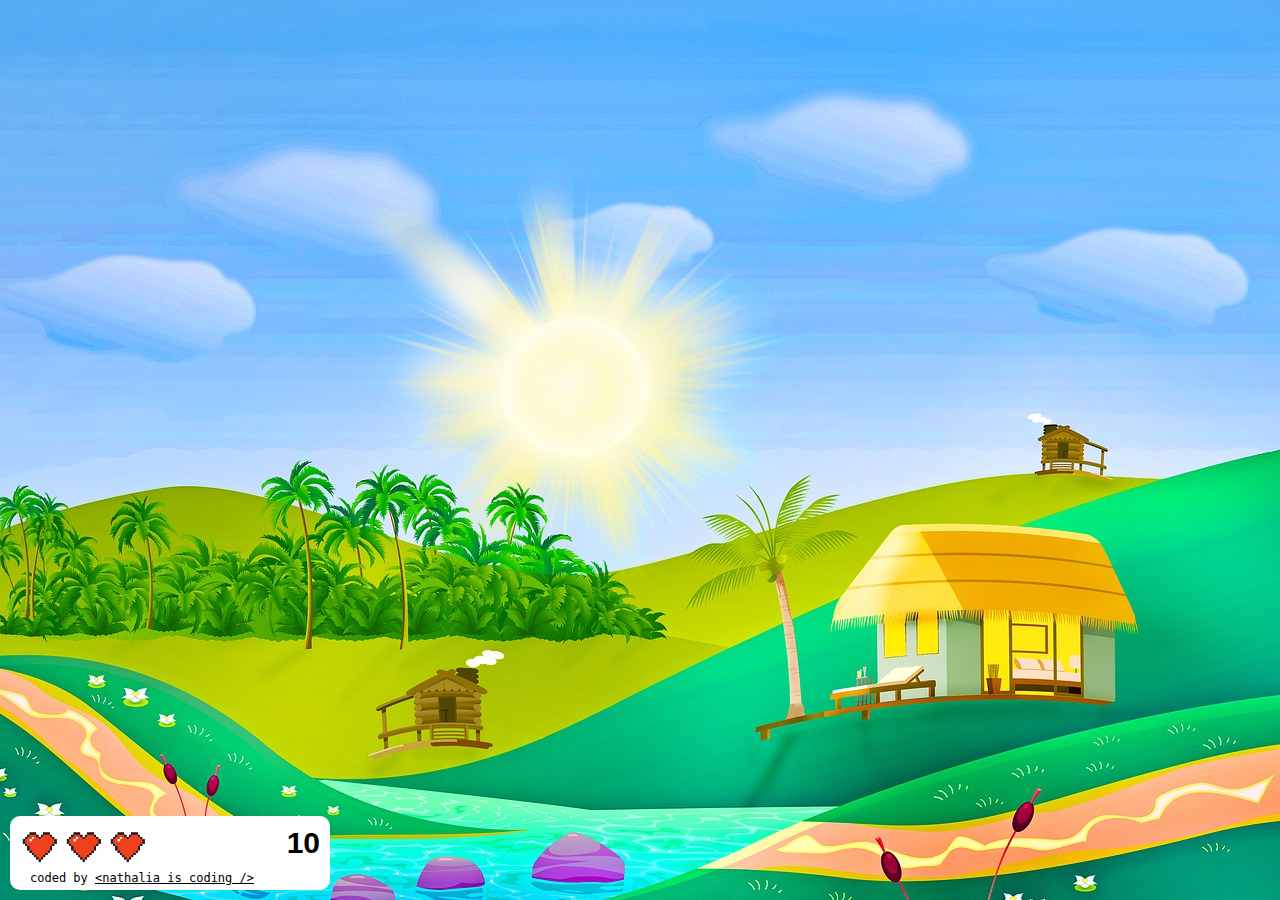
<file: app-summer-smash/app.html>
<!DOCTYPE html>
<html lang="en">
  <head>
    <meta charset="UTF-8" />
    <meta name="viewport" content="width=device-width, initial-scale=1.0" />
    <title>Summer Smash</title>
    <link rel="shortcut icon" href="img/fly2.png" type="image/x-icon" />
    <link
      rel="stylesheet"
      href="https://stackpath.bootstrapcdn.com/bootstrap/4.5.0/css/bootstrap.min.css"
      integrity="sha384-9aIt2nRpC12Uk9gS9baDl411NQApFmC26EwAOH8WgZl5MYYxFfc+NcPb1dKGj7Sk"
      crossorigin="anonymous"
    />
    <link rel="stylesheet" href="style.css" />
    <script src="game.js"></script>
  </head>
  <body onresize="ajustSize()">
    <div class="row panel">
      <div class="col-7 lives">
        <img id="l1" src="img/f-heart.png" alt="full heart" />
        <img id="l2" src="img/f-heart.png" alt="full heart" />
        <img id="l3" src="img/f-heart.png" alt="full heart" />
      </div>
      <div class="timer col-5"><span id="timer"></span></div>
    </div>
    <div class="logo">
      coded by
      <a href="../site-portfolio/index.html" class="link"
        >&lt;nathalia is coding /&gt;</a
      >
    </div>
    <script>
      document.getElementById("timer").innerHTML = time;

      var startMosquito = setInterval(function () {
        randomPosition();
      }, modeTime);
    </script>
  </body>
</html>
</file>
<file: app-summer-smash/style.css>
html {
  cursor: url(img/weapon.png) 30 30, auto;
}

body {
  background-image: url(img/bg.jpg);
  background-repeat: no-repeat;
  background-color: cornflowerblue;
  background-position: center top;
}

.panel {
  position: absolute;
  width: 300px;
  padding: 10px 10px 20px 10px;
  left: 10px;
  bottom: 10px;
  background-color: #fff;
  border-radius: 10px;
}

.lives {
  float: left;
}

.timer {
  float: right;
  font: bold 30px sans-serif;
  text-align: right;
}

.mosquito1 {
  width: 40px;
  height: 40px;
}

.mosquito2 {
  width: 60px;
  height: 60px;
}

.mosquito3 {
  width: 80px;
  height: 80px;
}

.rotateplus {
  transform: rotate(20deg);
}

.rotateminus {
  transform: rotate(-20deg);
}

.logo {
  position: absolute;
  bottom: 15px;
  left: 30px;
  font: 12px monospace;
  text-align: center;
  color: black;
}

.link {
  color: black;
}

.link:hover {
  color: blueviolet;
  text-decoration: none;
}

i.far,
i.fab {
  color: black;
  font-size: 20px;
  padding-right: 5px;
}

i:hover {
  color: blueviolet;
  font-size: 30px;
  transform: rotate(-5deg);
}

footer {
  max-width: 1280px;
  cursor: default;
}
</file>
